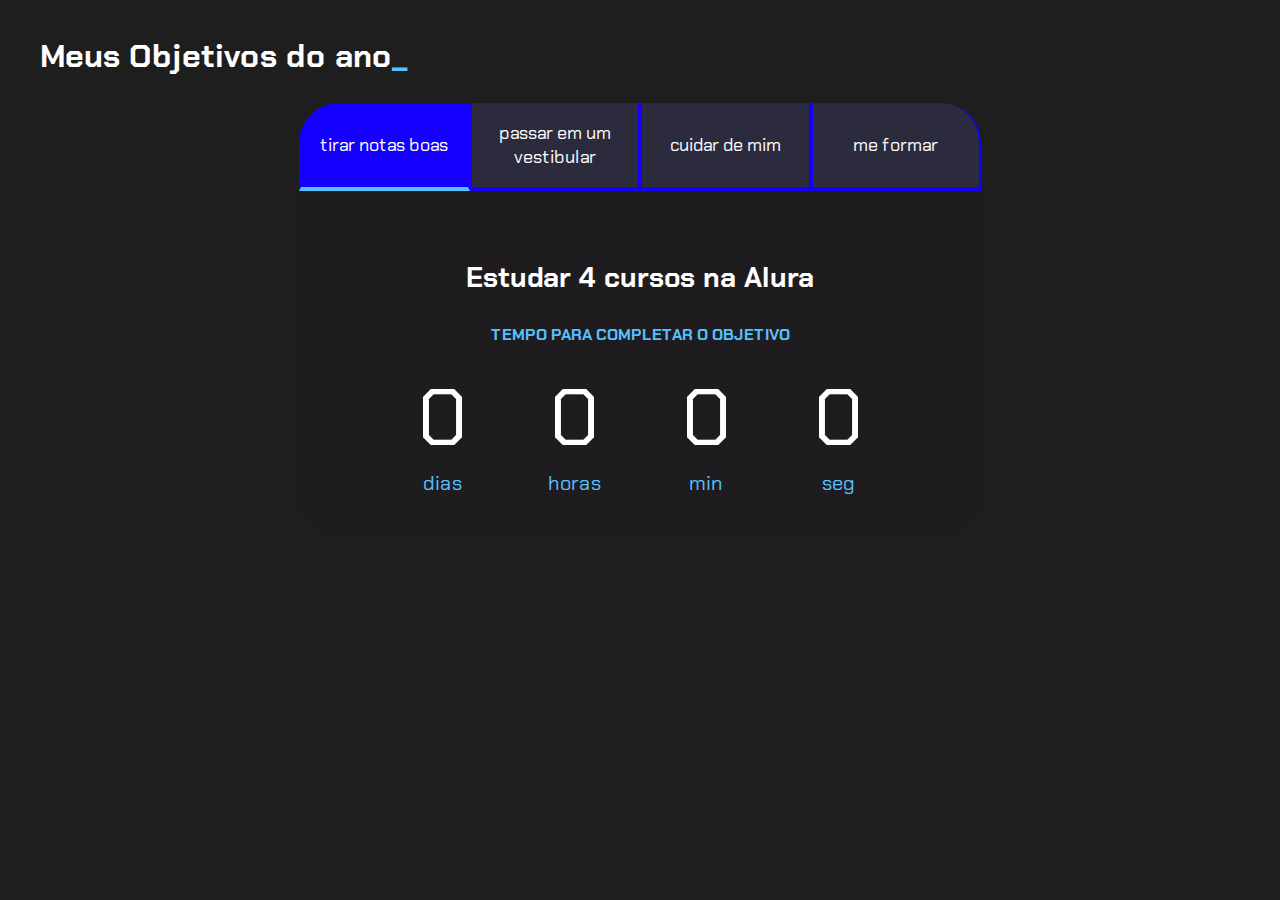
<file: aula-2-main/js-projeto-aula-9/index.html>
<!DOCTYPE html>
<html lang="pt-br">

<head>
    <meta charset="UTF-8">
    <meta name="viewport" content="width=device-width, initial-scale=1.0">
    <title>Meus objetivos do ano</title>
    <link rel="stylesheet" href="style.css">
</head>

<body>
    <section class="conteudo-principal">
        <h2 class="titulo-principal">Meus Objetivos do ano<span>_</span></h2>
        <div class="conteudo">
            <div class="botoes">
                <button class="botao ativo">tirar notas boas</button>
                <button class="botao">passar em um vestibular</button>
                <button class="botao">cuidar de mim</button>
                <button class="botao">me formar</button>
            </div>
            <div class="abas-textos">
                <div class="aba-conteudo ativo">
                    <h3 class="aba-conteudo-titulo-principal">Estudar 4 cursos na Alura</h3>
                    <h4 class="aba-conteudo-titulo-secundario">Tempo para completar o objetivo</h4>
                    <div class="contador">
                        <div class="contador-digito">
                            <p class="contador-digito-numero" id="dias0"></p>
                            <p class="contador-digito-texto">dias</p>
                        </div>
                        <div class="contador-digito">
                            <p class="contador-digito-numero" id="horas0"></p>
                            <p class="contador-digito-texto">horas</p>
                        </div>
                        <div class="contador-digito">
                            <p class="contador-digito-numero" id="min0"></p>
                            <p class="contador-digito-texto">min</p>
                        </div>
                        <div class="contador-digito">
                            <p class="contador-digito-numero" id="seg0"></p>
                            <p class="contador-digito-texto">seg</p>
                        </div>
                    </div>
                </div>
                <div class="aba-conteudo">
                    <h3 class="aba-conteudo-titulo-principal">Criar 5 projetos em Javascript</h3>
                    <h4 class="aba-conteudo-titulo-secundario">Tempo para completar o objetivo</h4>
                    <div class="contador">
                        <div class="contador-digito">
                            <p class="contador-digito-numero" id="dias1"></p>
                            <p class="contador-digito-texto">dias</p>
                        </div>
                        <div class="contador-digito">
                            <p class="contador-digito-numero" id="horas1"></p>
                            <p class="contador-digito-texto">horas</p>
                        </div>
                        <div class="contador-digito">
                            <p class="contador-digito-numero" id="min1"></p>
                            <p class="contador-digito-texto">min</p>
                        </div>
                        <div class="contador-digito">
                            <p class="contador-digito-numero" id="seg1"></p>
                            <p class="contador-digito-texto">seg</p>
                        </div>
                    </div>
                </div>
                <div class="aba-conteudo">
                    <h3 class="aba-conteudo-titulo-principal">Criar um portfolio com os meus 3 melhores projetos</h3>
                    <h4 class="aba-conteudo-titulo-secundario">Tempo para completar o objetivo</h4>
                    <div class="contador">
                        <div class="contador-digito">
                            <p class="contador-digito-numero" id="dias2"></p>
                            <p class="contador-digito-texto">dias</p>
                        </div>
                        <div class="contador-digito">
                            <p class="contador-digito-numero" id="horas2"></p>
                            <p class="contador-digito-texto">horas</p>
                        </div>
                        <div class="contador-digito">
                            <p class="contador-digito-numero" id="min2"></p>
                            <p class="contador-digito-texto">min</p>
                        </div>
                        <div class="contador-digito">
                            <p class="contador-digito-numero" id="seg2"></p>
                            <p class="contador-digito-texto">seg</p>
                        </div>
                    </div>
                </div>
                <div class="aba-conteudo">
                    <h3 class="aba-conteudo-titulo-principal">Atualizar meu curriculo com os certificados da Alura</h3>
                    <h4 class="aba-conteudo-titulo-secundario">Tempo para completar o objetivo</h4>
                    <div class="contador">
                        <div class="contador-digito">
                            <p class="contador-digito-numero" id="dias3"></p>
                            <p class="contador-digito-texto">dias</p>
                        </div>
                        <div class="contador-digito">
                            <p class="contador-digito-numero" id="horas3"></p>
                            <p class="contador-digito-texto">horas</p>
                        </div>
                        <div class="contador-digito">
                            <p class="contador-digito-numero" id="min3"></p>
                            <p class="contador-digito-texto">min</p>
                        </div>
                        <div class="contador-digito">
                            <p class="contador-digito-numero" id="seg3"></p>
                            <p class="contador-digito-texto">seg</p>
                        </div>
                    </div>
                </div>
     
    </section>
    <script src="main.js"></script>
</body>

</html>
</file>
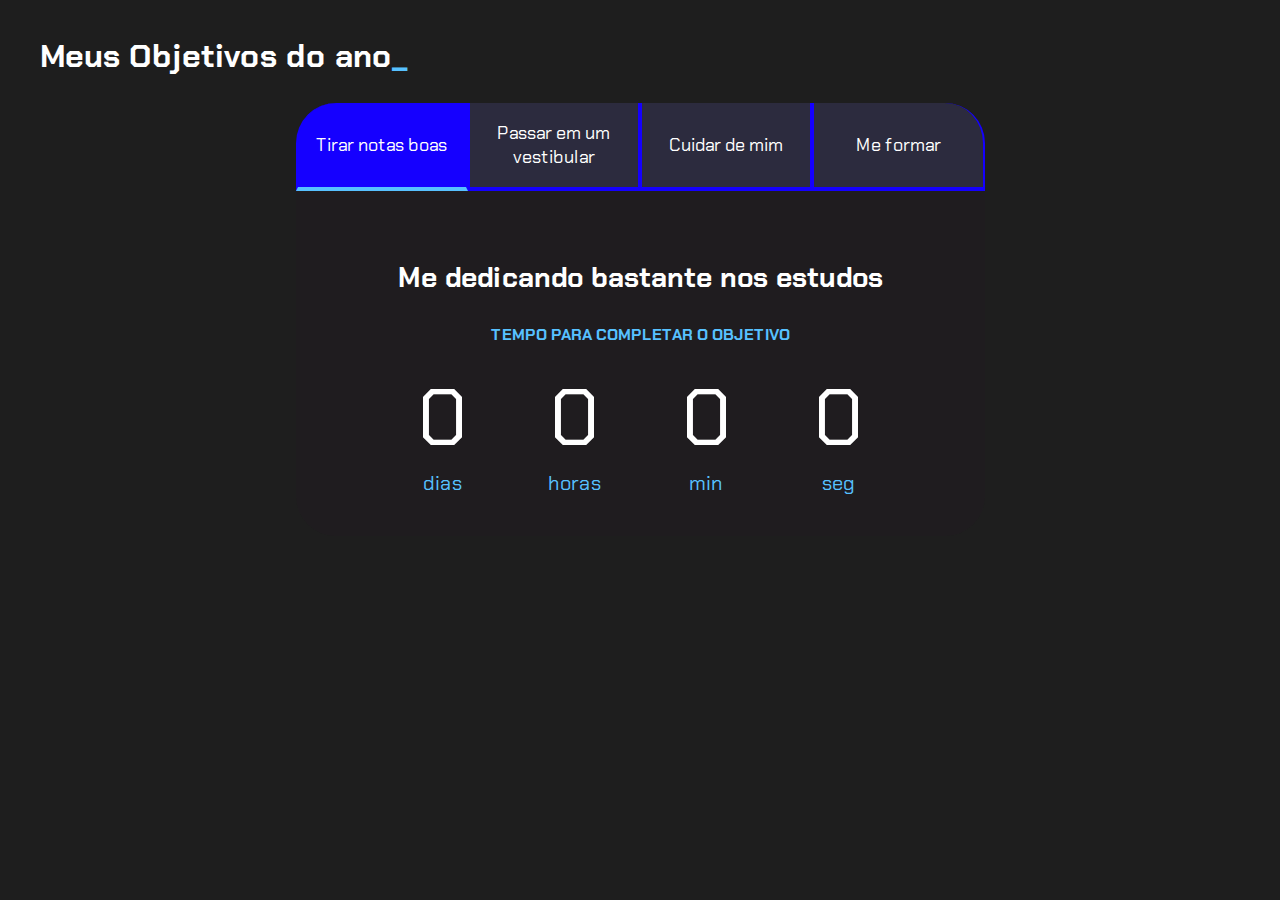
<file: aula-3-main/aula-2-main/js-projeto-aula-9/index.html>
<!DOCTYPE html>
<html lang="pt-br">

<head>
    <meta charset="UTF-8">
    <meta name="viewport" content="width=device-width, initial-scale=1.0">
    <title>Meus objetivos do ano</title>
    <link rel="stylesheet" href="style.css">
</head>

<body>
    <section class="conteudo-principal">
        <h2 class="titulo-principal">Meus Objetivos do ano<span>_</span></h2>
        <div class="conteudo">
            <div class="botoes">
                <button class="botao ativo">Tirar notas boas</button>
                <button class="botao">Passar em um vestibular</button>
                <button class="botao">Cuidar de mim</button>
                <button class="botao">Me formar</button>
            </div>
            <div class="abas-textos">
                <div class="aba-conteudo ativo">
                    <h3 class="aba-conteudo-titulo-principal">Me dedicando bastante nos estudos</h3>
                    <h4 class="aba-conteudo-titulo-secundario">Tempo para completar o objetivo</h4>
                    <div class="contador">
                        <div class="contador-digito">
                            <p class="contador-digito-numero" id="dias0"></p>
                            <p class="contador-digito-texto">dias</p>
                        </div>
                        <div class="contador-digito">
                            <p class="contador-digito-numero" id="horas0"></p>
                            <p class="contador-digito-texto">horas</p>
                        </div>
                        <div class="contador-digito">
                            <p class="contador-digito-numero" id="min0"></p>
                            <p class="contador-digito-texto">min</p>
                        </div>
                        <div class="contador-digito">
                            <p class="contador-digito-numero" id="seg0"></p>
                            <p class="contador-digito-texto">seg</p>
                        </div>
                    </div>
                </div>
                <div class="aba-conteudo">
                    <h3 class="aba-conteudo-titulo-principal">Me esforçando para concluir meu objetivo</h3>
                    <h4 class="aba-conteudo-titulo-secundario">Tempo para completar o objetivo</h4>
                    <div class="contador">
                        <div class="contador-digito">
                            <p class="contador-digito-numero" id="dias1"></p>
                            <p class="contador-digito-texto">dias</p>
                        </div>
                        <div class="contador-digito">
                            <p class="contador-digito-numero" id="horas1"></p>
                            <p class="contador-digito-texto">horas</p>
                        </div>
                        <div class="contador-digito">
                            <p class="contador-digito-numero" id="min1"></p>
                            <p class="contador-digito-texto">min</p>
                        </div>
                        <div class="contador-digito">
                            <p class="contador-digito-numero" id="seg1"></p>
                            <p class="contador-digito-texto">seg</p>
                        </div>
                    </div>
                </div>
                <div class="aba-conteudo">
                    <h3 class="aba-conteudo-titulo-principal">Continuar indo na psicóloga e fazendo tudo que gosto</h3>
                    <h4 class="aba-conteudo-titulo-secundario">Tempo para completar o objetivo</h4>
                    <div class="contador">
                        <div class="contador-digito">
                            <p class="contador-digito-numero" id="dias2"></p>
                            <p class="contador-digito-texto">dias</p>
                        </div>
                        <div class="contador-digito">
                            <p class="contador-digito-numero" id="horas2"></p>
                            <p class="contador-digito-texto">horas</p>
                        </div>
                        <div class="contador-digito">
                            <p class="contador-digito-numero" id="min2"></p>
                            <p class="contador-digito-texto">min</p>
                        </div>
                        <div class="contador-digito">
                            <p class="contador-digito-numero" id="seg2"></p>
                            <p class="contador-digito-texto">seg</p>
                        </div>
                    </div>
                </div>
                <div class="aba-conteudo">
                    <h3 class="aba-conteudo-titulo-principal">Vou estudar bastante para me formar e dar orgulho para a minha familia</h3>
                    <h4 class="aba-conteudo-titulo-secundario">Tempo para completar o objetivo</h4>
                    <div class="contador">
                        <div class="contador-digito">
                            <p class="contador-digito-numero" id="dias3"></p>
                            <p class="contador-digito-texto">dias</p>
                        </div>
                        <div class="contador-digito">
                            <p class="contador-digito-numero" id="horas3"></p>
                            <p class="contador-digito-texto">horas</p>
                        </div>
                        <div class="contador-digito">
                            <p class="contador-digito-numero" id="min3"></p>
                            <p class="contador-digito-texto">min</p>
                        </div>
                        <div class="contador-digito">
                            <p class="contador-digito-numero" id="seg3"></p>
                            <p class="contador-digito-texto">seg</p>
                        </div>
                    </div>
                </div>
     
    </section>
    <script src="main.js"></script>
</body>

</html>
</file>
<file: aula-2-main/js-projeto-aula-9/style.css>
@import url('https://fonts.googleapis.com/css2?family=Chakra+Petch:wght@400;700&display=swap');

:root {
    --cor-de-fundo: #1E1E1E;
    --verde: #57c1ff;
    --branco: #FFFFFF;
    --botao-ativo: #1500ff;
    --botao-inativo: rgba(58, 55, 94, 0.5);
    --texto-fundo: rgba(35, 26, 37, 0.3);
}

body {
    background-color: var(--cor-de-fundo);
    color: var(--branco);
    font-family: 'Chakra Petch', sans-serif;
}


.conteudo-principal {
    display: flex;
    flex-direction: column;
    justify-content: center;
    align-items: center;
    max-width: 1200px;
    width: 100%;
    margin: 0 auto;
}

.titulo-principal {
    text-align: left;
    width: 100%;
    font-size: 32px;
}

.titulo-principal span {
    color: var(--verde);
}


.botao {
    font-family: 'Chakra Petch', sans-serif;
    background-color: var(--botao-inativo);
    color: var(--branco);
    display: flex;
    justify-content: center;
    padding: 1em;
    font-size: 18px;
    align-items: center;
    width: 100%;
    border-bottom: 4px solid var(--botao-ativo);
    border-left: 2px solid var(--botao-ativo);
    border-right: 2px solid var(--botao-ativo);
    border-top: none;
}

.botao:first-child {
    border-radius: 40px 40px 0 0;
}

.botoes {
    display: block;
}

.botao.ativo{
    background-color: var(--botao-ativo);
    border-bottom: 4px solid var(--verde);
}

.abas-textos{
    background-color: var(--texto-fundo);
    padding: 40px;
    border-radius: 0 0 40px 40px;
}
.aba-conteudo.ativo{
    display:block;
}

.aba-conteudo{
    display: none;
}

.aba-conteudo-titulo-principal{
    font-size: 28px;
    text-align: center;
}
.aba-conteudo-titulo-secundario{
    text-align: center;
    color: var(--verde);
    text-transform: uppercase;
}

.contador{
    display:flex;
    justify-content: center;
    flex-wrap: wrap;
}
.contador-digito{
    padding: 0 16px;
    text-align: center;
    min-width: 100px;
}

.contador-digito-numero{
    font-size: 80px;
    margin: 0;

}

.contador-digito-texto{
    color: var(--verde);
    font-size: 20px;
    margin: 0;

}

@media screen and (min-width: 768px) {
    .botoes {
        display: flex;
    }

    .botao:first-child {
        border-radius: 40px 0 0 0;
    }

    .botao:last-child {
        border-radius: 0 40px 0 0;
    }
}
</file>
<file: aula-3-main/aula-2-main/js-projeto-aula-9/style.css>
@import url('https://fonts.googleapis.com/css2?family=Chakra+Petch:wght@400;700&display=swap');

:root {
    --cor-de-fundo: #1E1E1E;
    --verde: #57c1ff;
    --branco: #FFFFFF;
    --botao-ativo: #1500ff;
    --botao-inativo: rgba(58, 55, 94, 0.5);
    --texto-fundo: rgba(35, 26, 37, 0.3);
}

body {
    background-color: var(--cor-de-fundo);
    color: var(--branco);
    font-family: 'Chakra Petch', sans-serif;
}


.conteudo-principal {
    display: flex;
    flex-direction: column;
    justify-content: center;
    align-items: center;
    max-width: 1200px;
    width: 100%;
    margin: 0 auto;
}

.titulo-principal {
    text-align: left;
    width: 100%;
    font-size: 32px;
}

.titulo-principal span {
    color: var(--verde);
}


.botao {
    font-family: 'Chakra Petch', sans-serif;
    background-color: var(--botao-inativo);
    color: var(--branco);
    display: flex;
    justify-content: center;
    padding: 1em;
    font-size: 18px;
    align-items: center;
    width: 100%;
    border-bottom: 4px solid var(--botao-ativo);
    border-left: 2px solid var(--botao-ativo);
    border-right: 2px solid var(--botao-ativo);
    border-top: none;
}

.botao:first-child {
    border-radius: 40px 40px 0 0;
}

.botoes {
    display: block;
}

.botao.ativo{
    background-color: var(--botao-ativo);
    border-bottom: 4px solid var(--verde);
}

.abas-textos{
    background-color: var(--texto-fundo);
    padding: 40px;
    border-radius: 0 0 40px 40px;
}
.aba-conteudo.ativo{
    display:block;
}

.aba-conteudo{
    display: none;
}

.aba-conteudo-titulo-principal{
    font-size: 28px;
    text-align: center;
}
.aba-conteudo-titulo-secundario{
    text-align: center;
    color: var(--verde);
    text-transform: uppercase;
}

.contador{
    display:flex;
    justify-content: center;
    flex-wrap: wrap;
}
.contador-digito{
    padding: 0 16px;
    text-align: center;
    min-width: 100px;
}

.contador-digito-numero{
    font-size: 80px;
    margin: 0;

}

.contador-digito-texto{
    color: var(--verde);
    font-size: 20px;
    margin: 0;

}

@media screen and (min-width: 768px) {
    .botoes {
        display: flex;
    }

    .botao:first-child {
        border-radius: 40px 0 0 0;
    }

    .botao:last-child {
        border-radius: 0 40px 0 0;
    }
}
</file>
